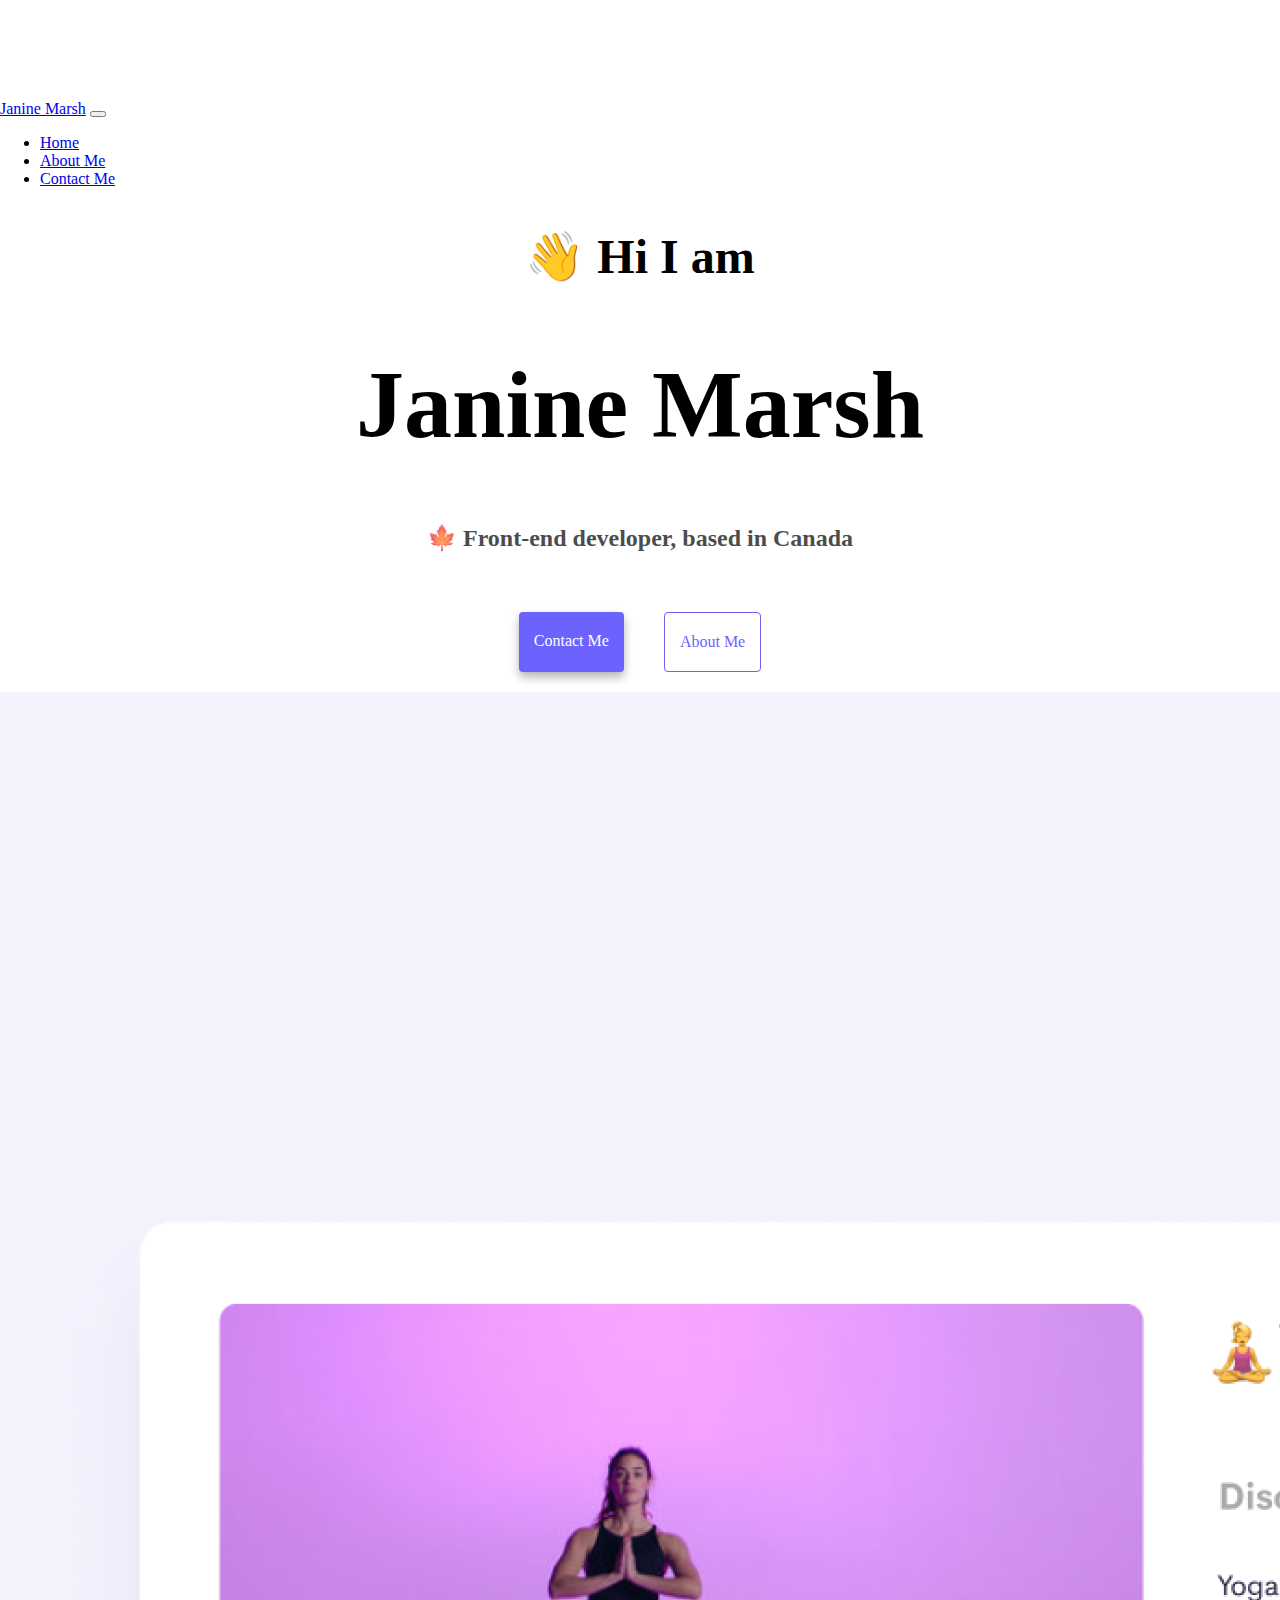
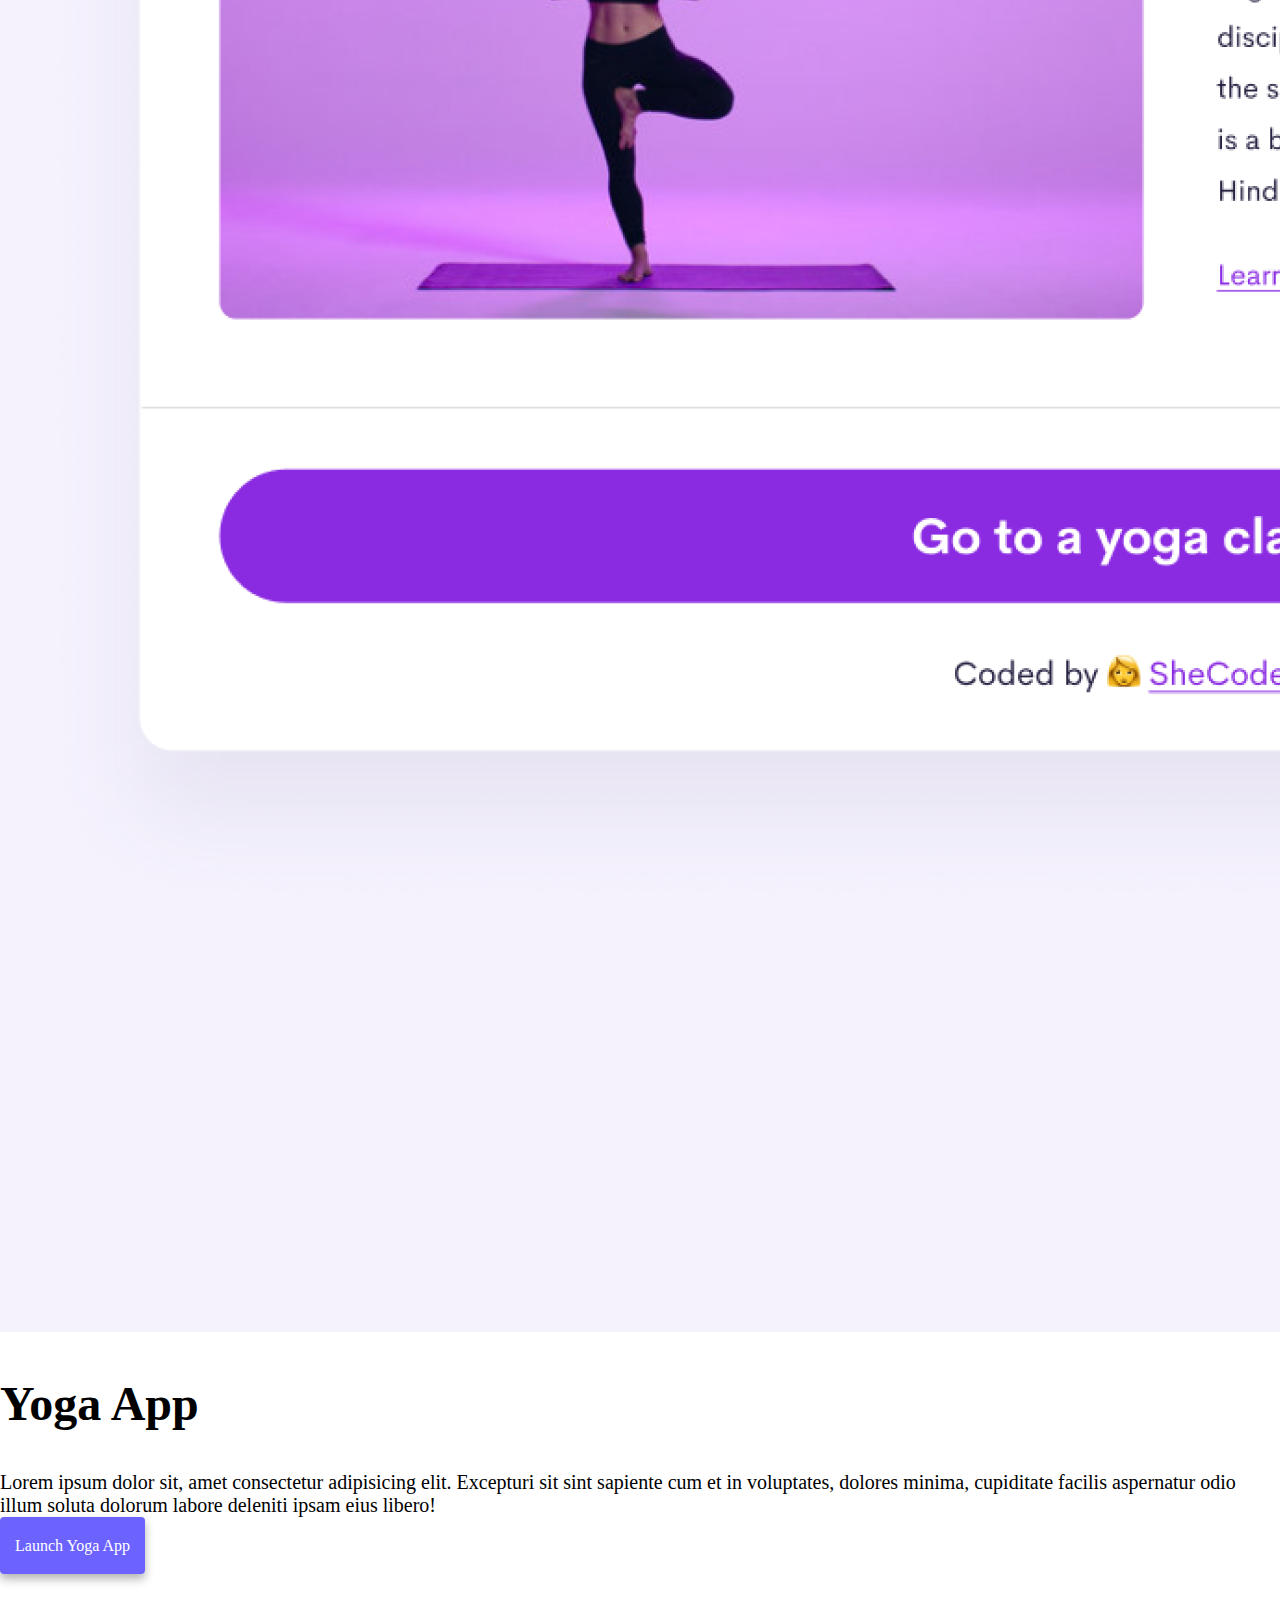
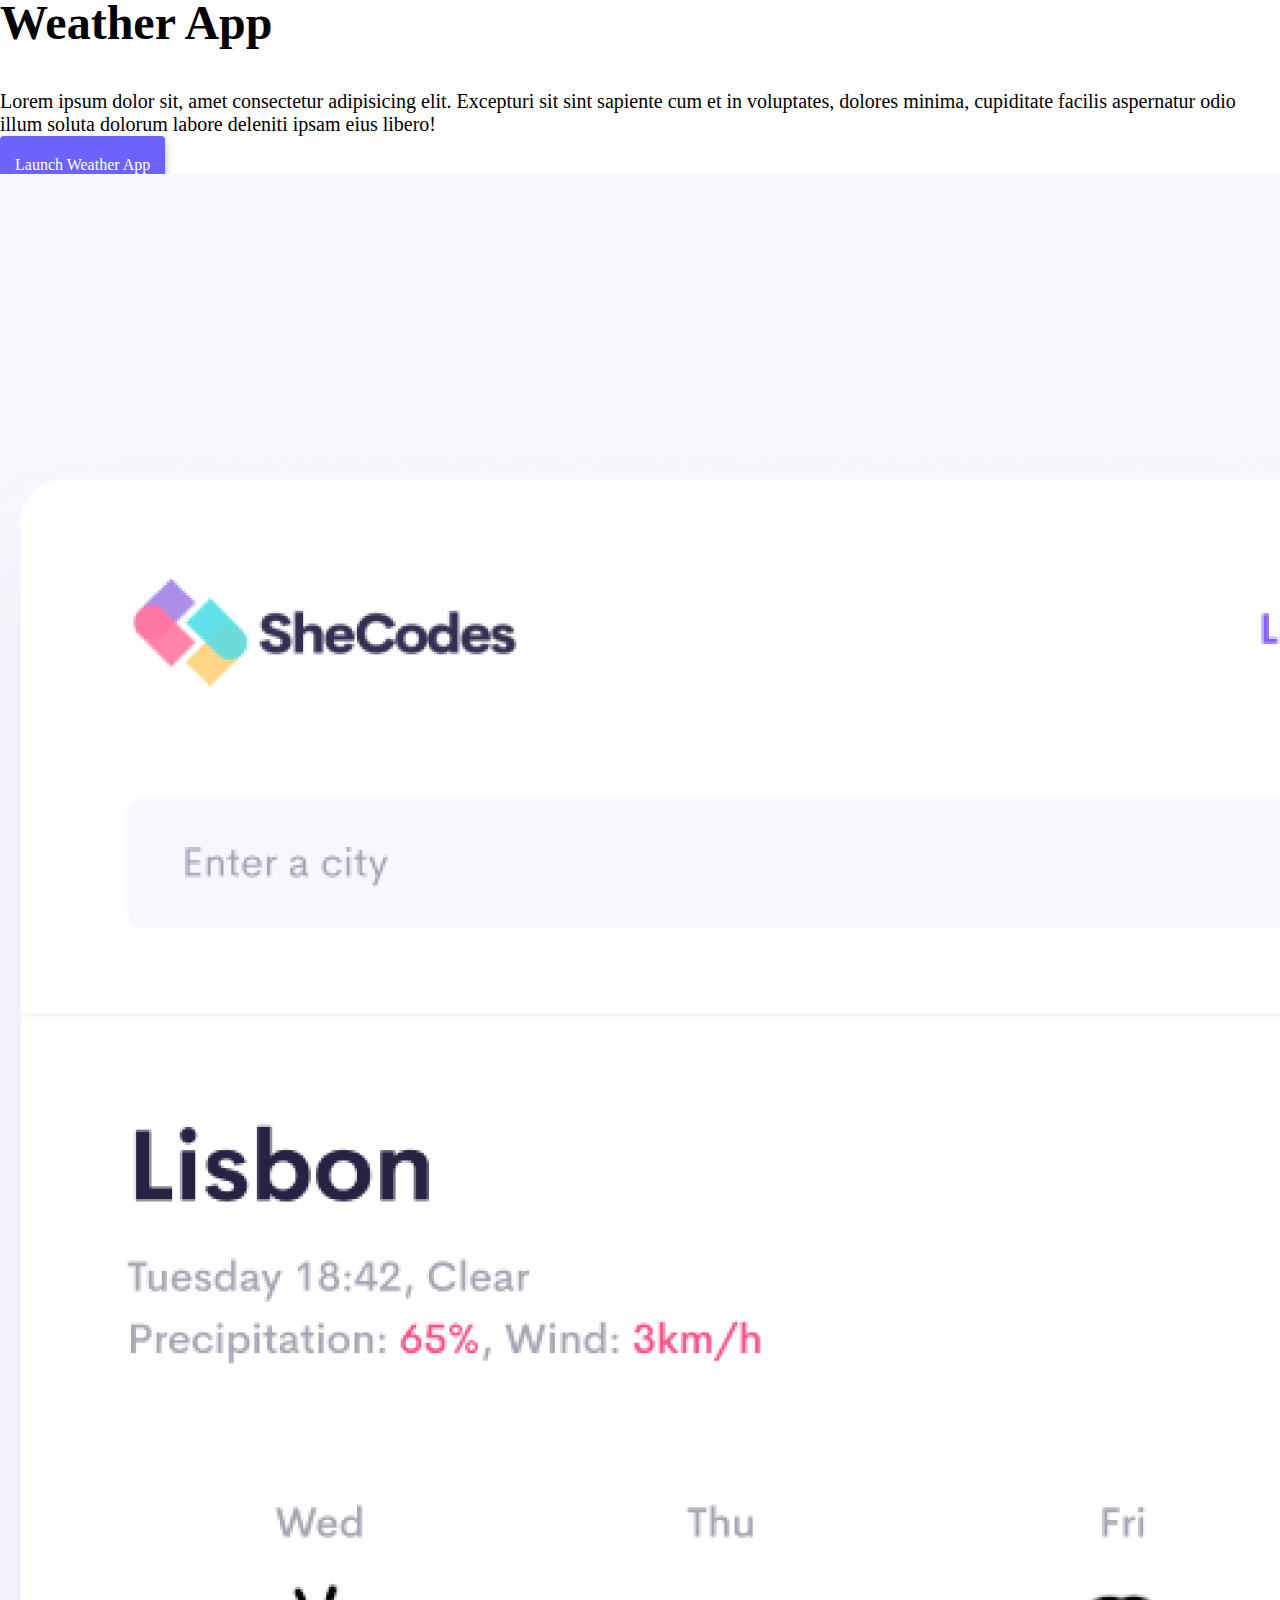
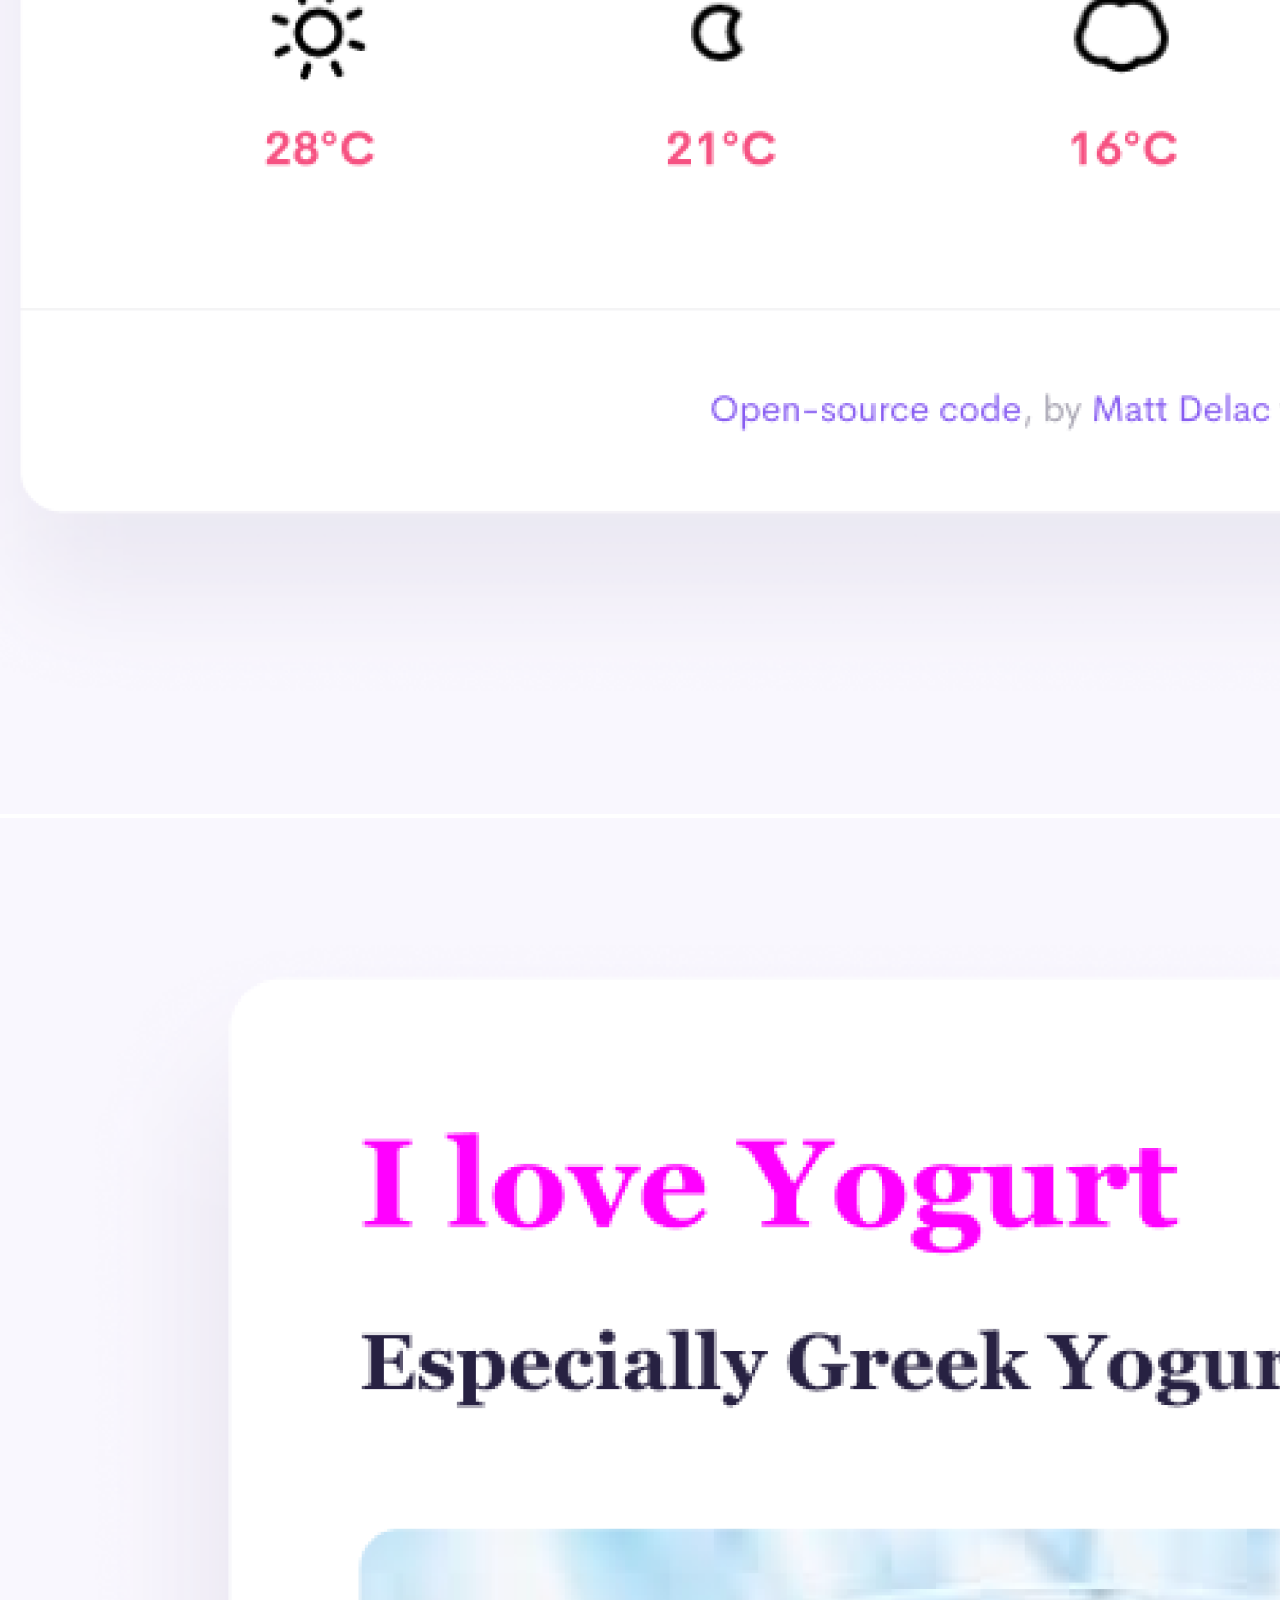
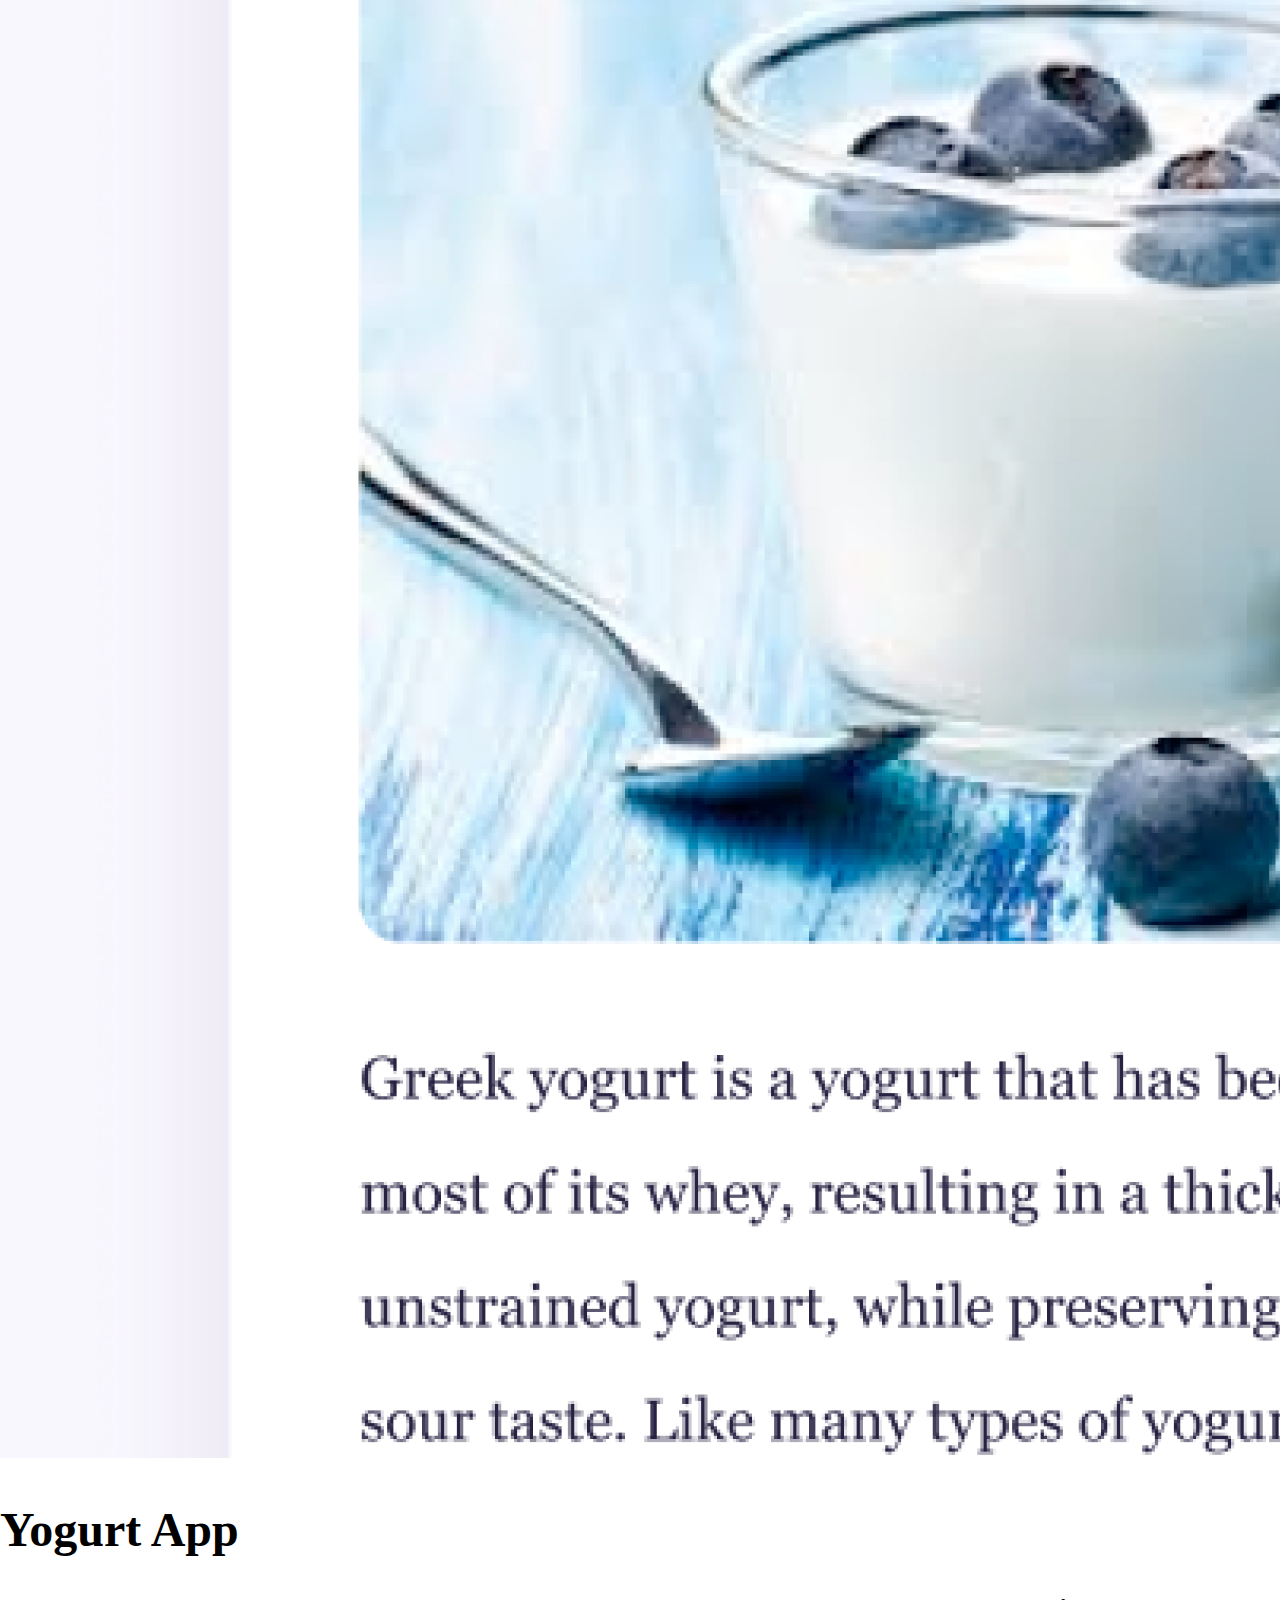
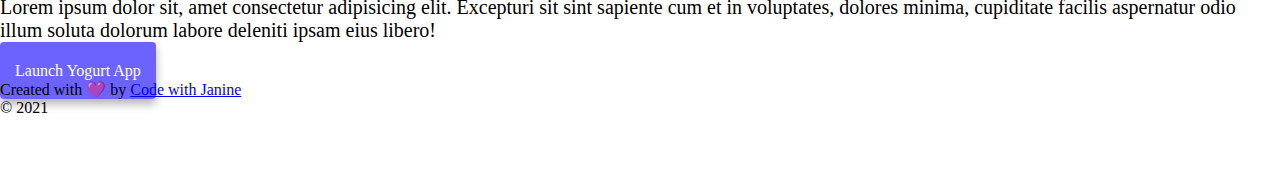
<file: index.html>
<!DOCTYPE html>
<html lang="en">
  <head>
    <meta charset="UTF-8" />
    <meta http-equiv="X-UA-Compatible" content="IE=edge" />
    <meta name="viewport" content="width=device-width, initial-scale=1.0" />
    <meta name="description" content="Portfolio website for Janine Marsh, a frontend developer in Canada. Discover apps that she has created, such as a Weather App, Yoga App, and Yogurt App. ">
    <title>Front-end Developer | Janine Marsh</title>

    <link
      href="https://cdn.jsdelivr.net/npm/bootstrap@5.0.0-beta2/dist/css/bootstrap.min.css"
      rel="stylesheet"
      integrity="sha384-BmbxuPwQa2lc/FVzBcNJ7UAyJxM6wuqIj61tLrc4wSX0szH/Ev+nYRRuWlolflfl"
      crossorigin="anonymous"
    />
    <script
      src="https://cdn.jsdelivr.net/npm/bootstrap@5.0.0-beta2/dist/js/bootstrap.bundle.min.js"
      integrity="sha384-b5kHyXgcpbZJO/tY9Ul7kGkf1S0CWuKcCD38l8YkeH8z8QjE0GmW1gYU5S9FOnJ0"
      crossorigin="anonymous"
    ></script>
    <link rel="stylesheet" href="style.css" />
  </head>
  <body>
    <nav class="navbar navbar-expand-lg navbar-light bg-light fixed-top">
      <div class="container-fluid">
        <a class="navbar-brand ps-5" href="index.html" title="Janine Marsh">Janine Marsh</a>
        <button
          class="navbar-toggler"
          type="button"
          data-bs-toggle="collapse"
          data-bs-target="#navbarNav"
          aria-controls="navbarNav"
          aria-expanded="false"
          aria-label="Toggle navigation"
        >
          <span class="navbar-toggler-icon"></span>
        </button>
        <div class="collapse navbar-collapse" id="navbarNav">
          <ul class="navbar-nav">
            <li class="nav-item">
              <a class="nav-link active" aria-current="page" href="index.html" title="Homepage"
                >Home</a
              >
            </li>
            <li class="nav-item">
              <a class="nav-link" href="about.html" title="About Me">About Me</a>
            </li>
            <li class="nav-item">
              <a class="nav-link" href="about.html#contact" title="Contact Me">Contact Me</a>
            </li>
          </ul>
        </div>
      </div>
    </nav>
    <div class="heading mt-5">
      <h2 class="text-center">👋 Hi I am</h2>
      <h1 class="text-center">Janine Marsh</h1>

      <h3 class="text-center">🍁 Front-end developer, based in Canada</h3>
    </div>
    <div class="navigation-links">
      <a href="about.html#contact" class="contact-link">Contact me</a>
      <a href="about.html" class="about-link">About me</a>
    </div>
    <div class="container">
      <div class="row">
        <div class="col-6 pt-5">
          <img src="images/yoga.png" class="app-img img-fluid rounded" alt="yoga" />
        </div>
        <div class="col-sm-6 pt-5">
          <h2>Yoga App</h2>
          <p class="pt-2">
            Lorem ipsum dolor sit, amet consectetur adipisicing elit. Excepturi
            sit sint sapiente cum et in voluptates, dolores minima, cupiditate
            facilis aspernatur odio illum soluta dolorum labore deleniti ipsam
            eius libero!
          </p>
          <div class="mt-5">
            <a class="primary-link" href="#" title="Yoga App">Launch Yoga App</a>
          </div>
        </div>


        
            <div class="row">
              <div class="col-sm-6 pt-5">
                <h2>Weather App</h2>
                <p class="pt-2">
                  Lorem ipsum dolor sit, amet consectetur adipisicing elit. Excepturi
                  sit sint sapiente cum et in voluptates, dolores minima, cupiditate
                  facilis aspernatur odio illum soluta dolorum labore deleniti ipsam
                  eius libero!
                </p>
                <div class="mt-5">
                    <a class="primary-link" href="#" title="Weather App">Launch Weather App</a>
                  </div>
              </div>
              <div class="col-sm-6 pt-5">
                <img src="images/weather.png" class="app-img img-fluid rounded" alt="yoga" />
                
              </div>
             
                  <div class="row">
                    <div class="col-sm-6 pt-5">
                      <img src="images/yogurt.png" class="app-img img-fluid rounded" alt="yogurt" />
                    </div>
                    <div class="col-sm-6 pt-5">
                      <h2 class="yogurt-heading">Yogurt App</h2>
                      <p class="pt-2">
                        Lorem ipsum dolor sit, amet consectetur adipisicing elit. Excepturi
                        sit sint sapiente cum et in voluptates, dolores minima, cupiditate
                        facilis aspernatur odio illum soluta dolorum labore deleniti ipsam
                        eius libero!
                      </p>
                      <div class="mt-5">
                        <a class="primary-link" href="#" title="Yogurt App">Launch Yogurt App</a>
                      </div>
                    </div>

                    <footer class="text-center mt-5">
                        Created with 💜 by
                        <a href="https://twitter.com/CodeWithJanine" target="_blank"
                          >Code with Janine</a
                        >
                        <br>
                        &copy 2021
                      </footer>

        
        </div>
      </div>
    </div>
  </body>
</html>
</file>
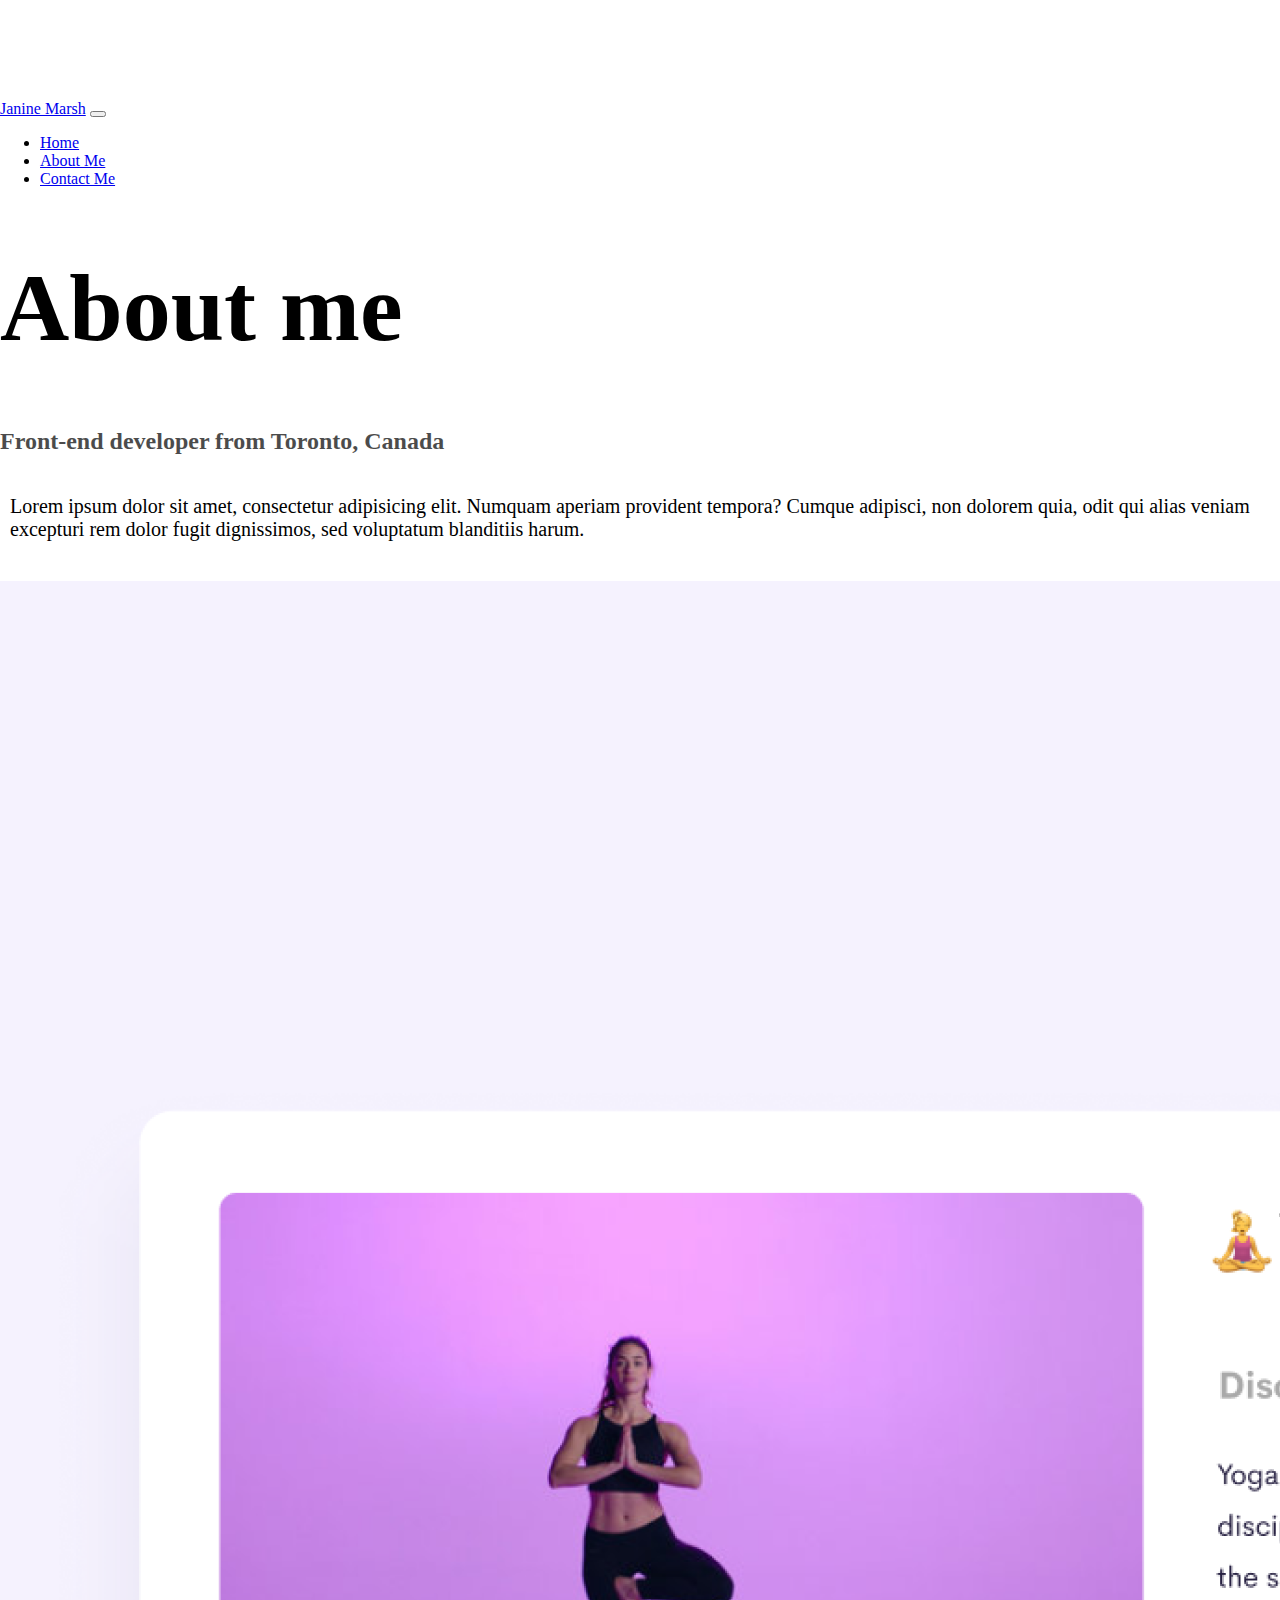
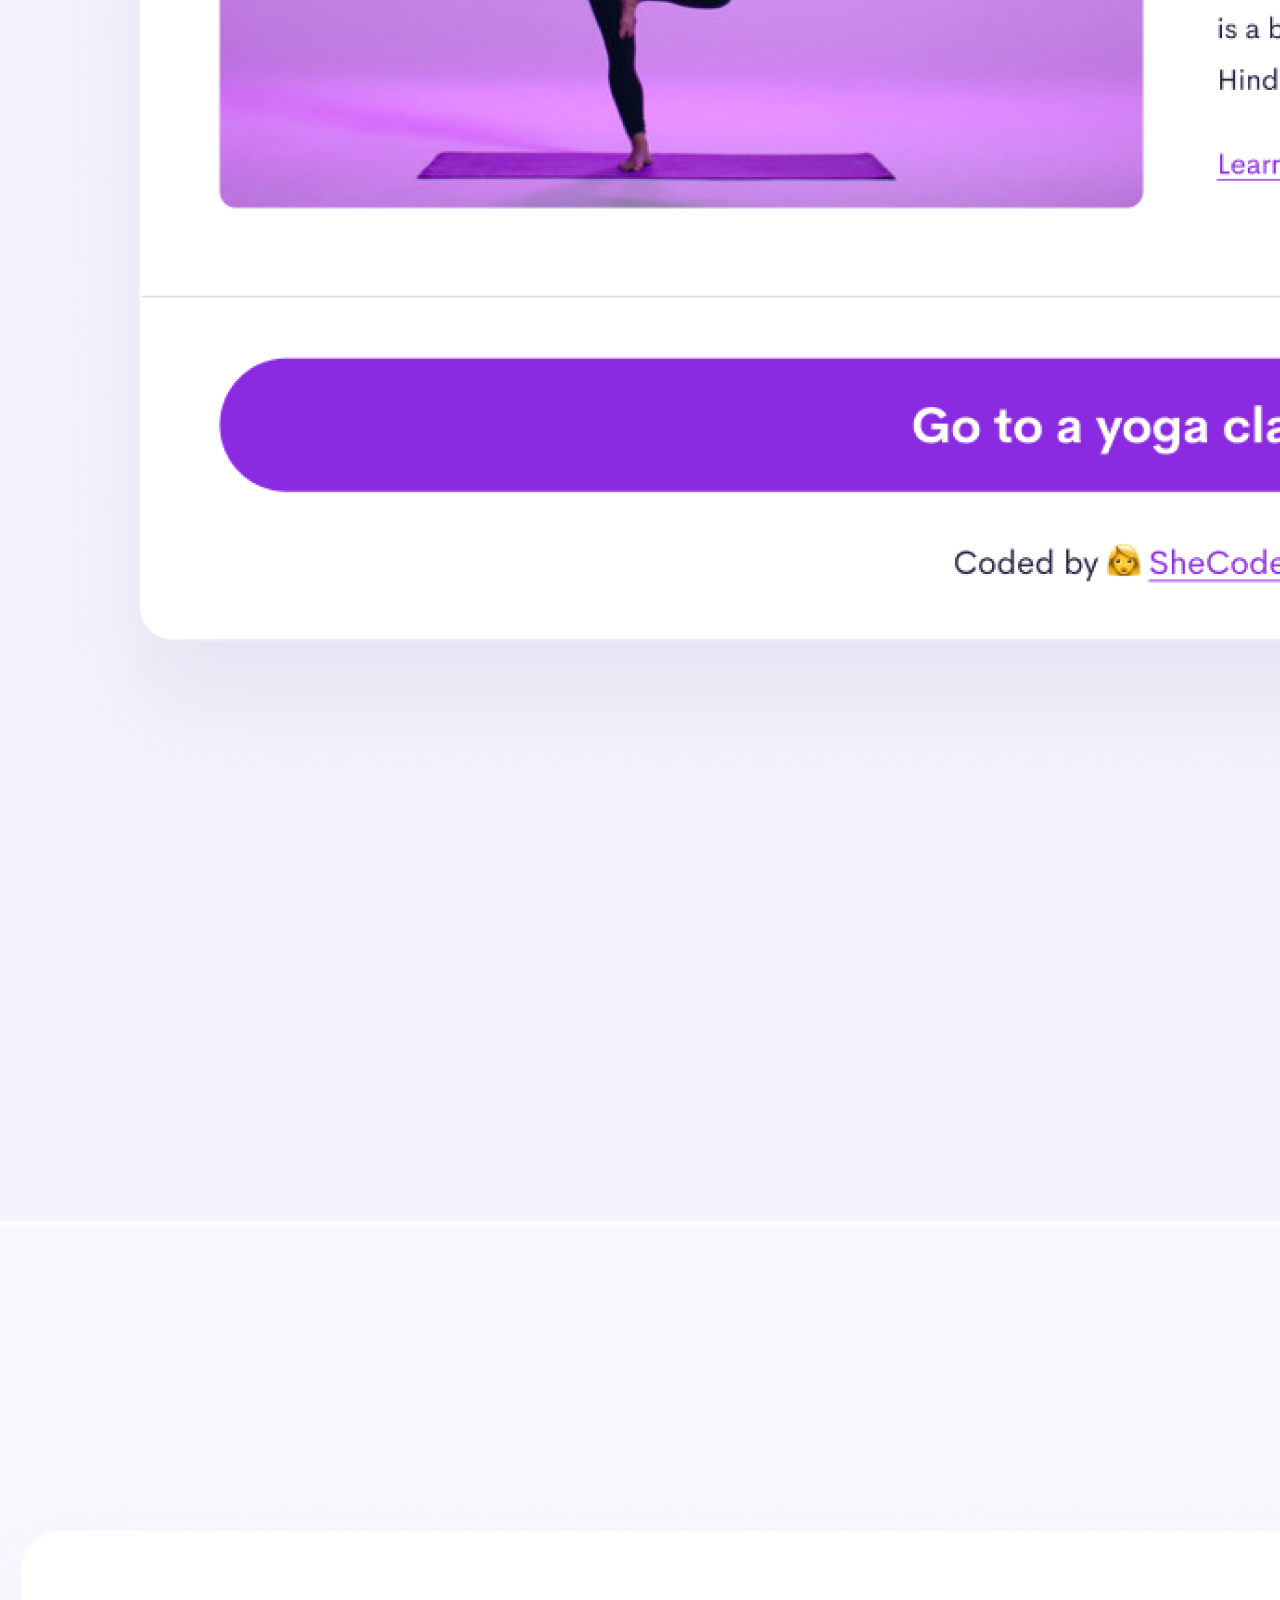
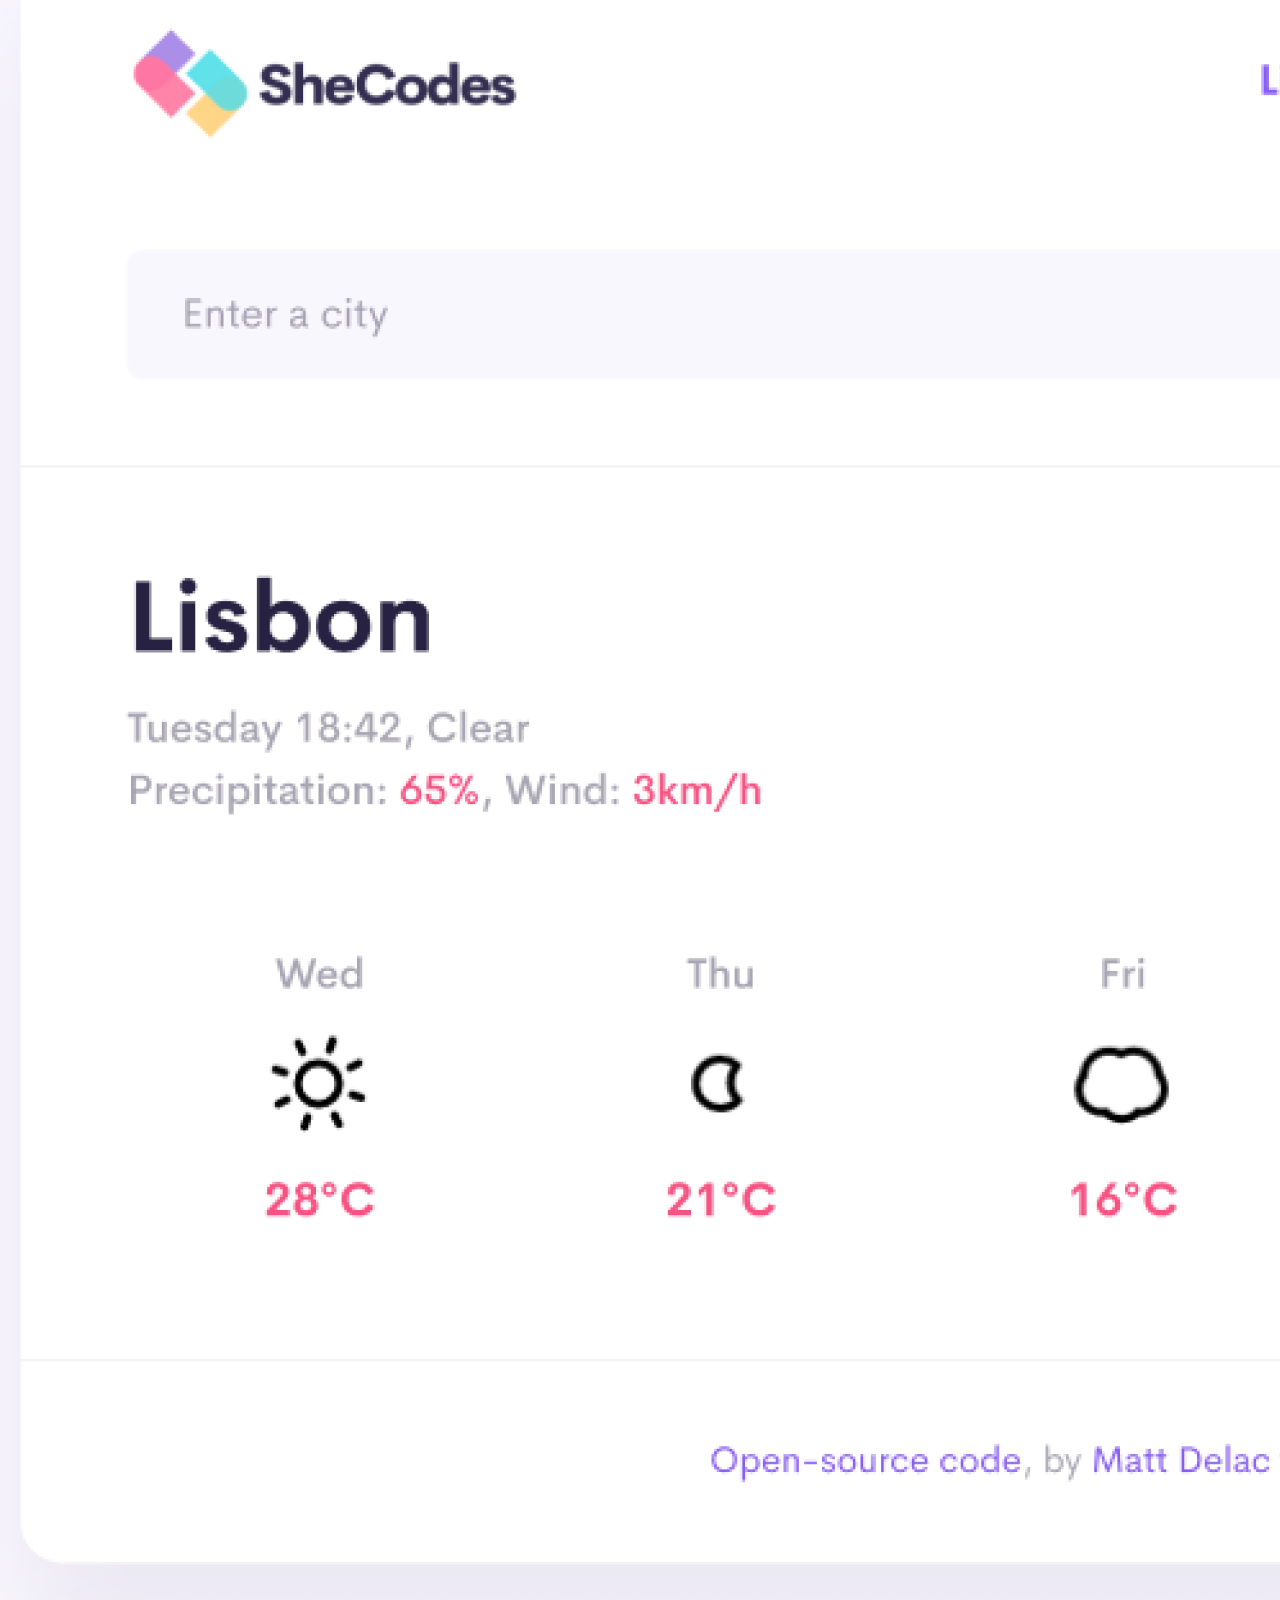
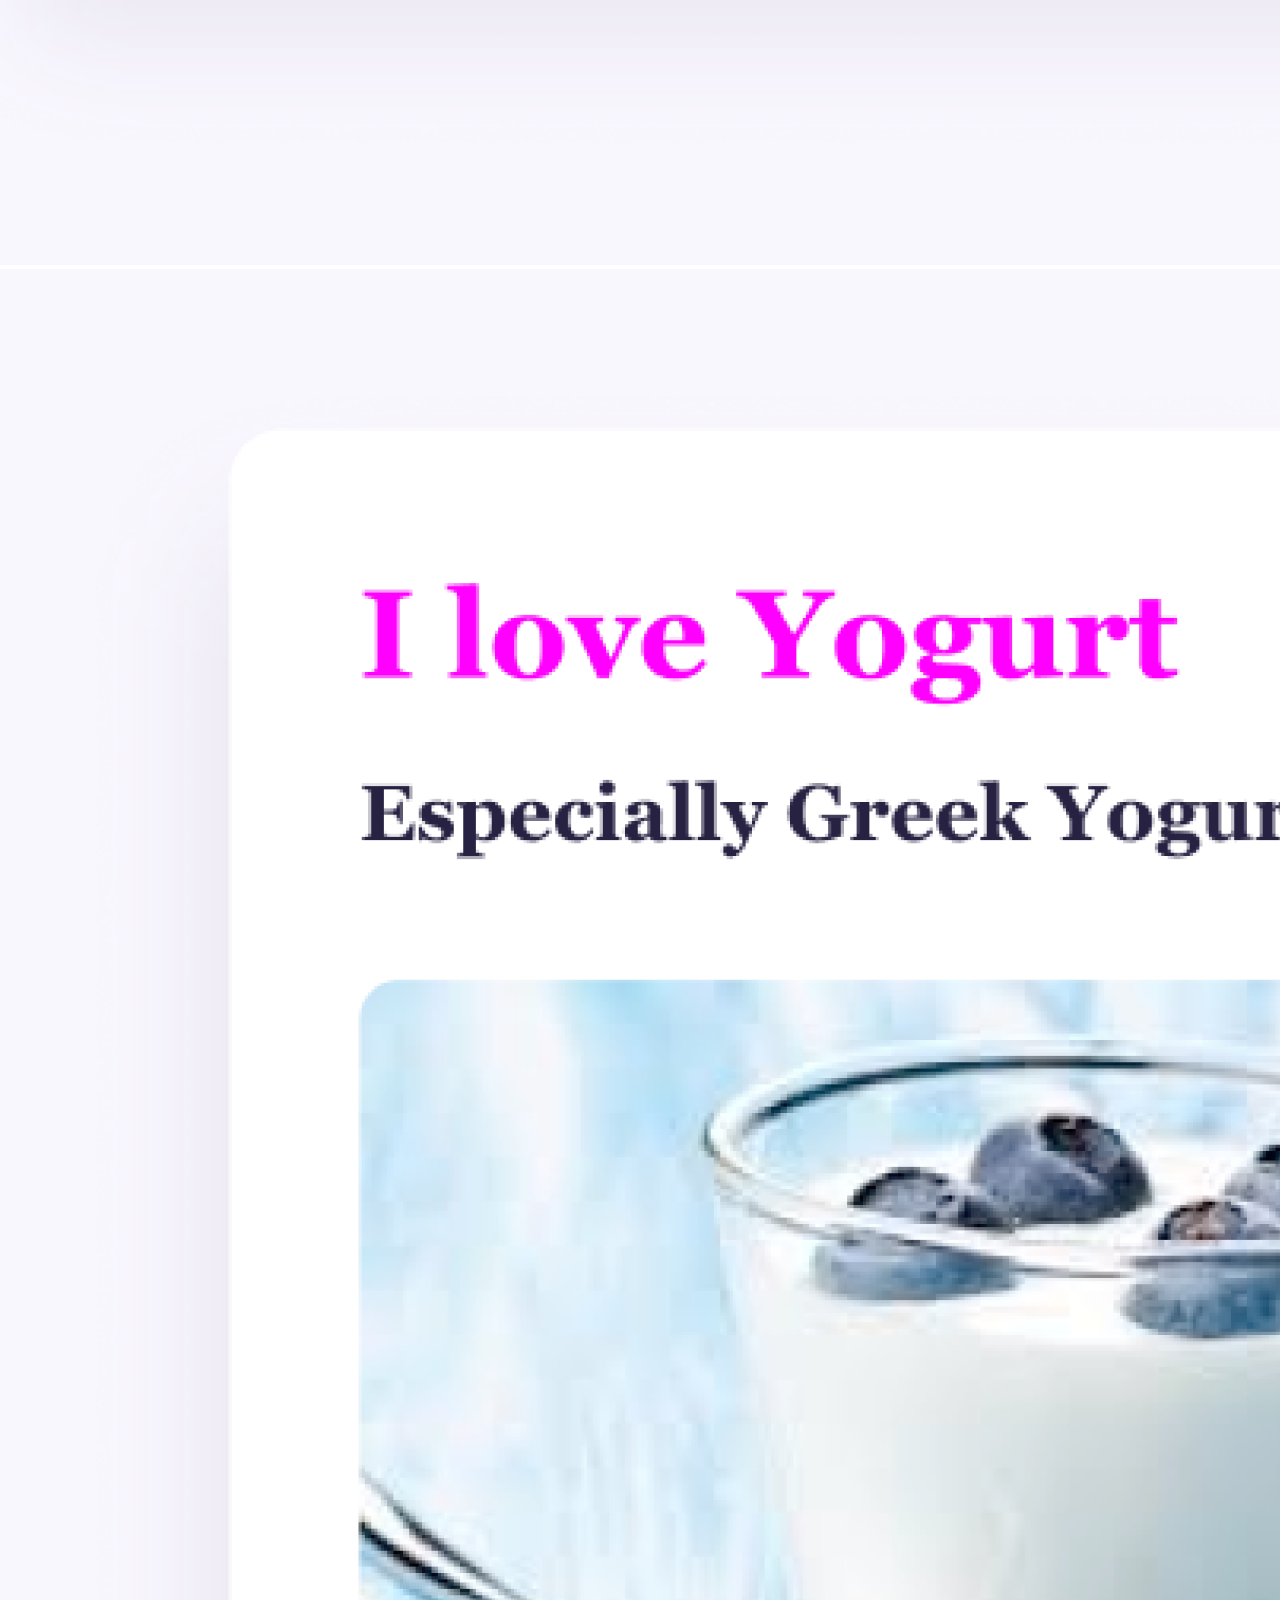
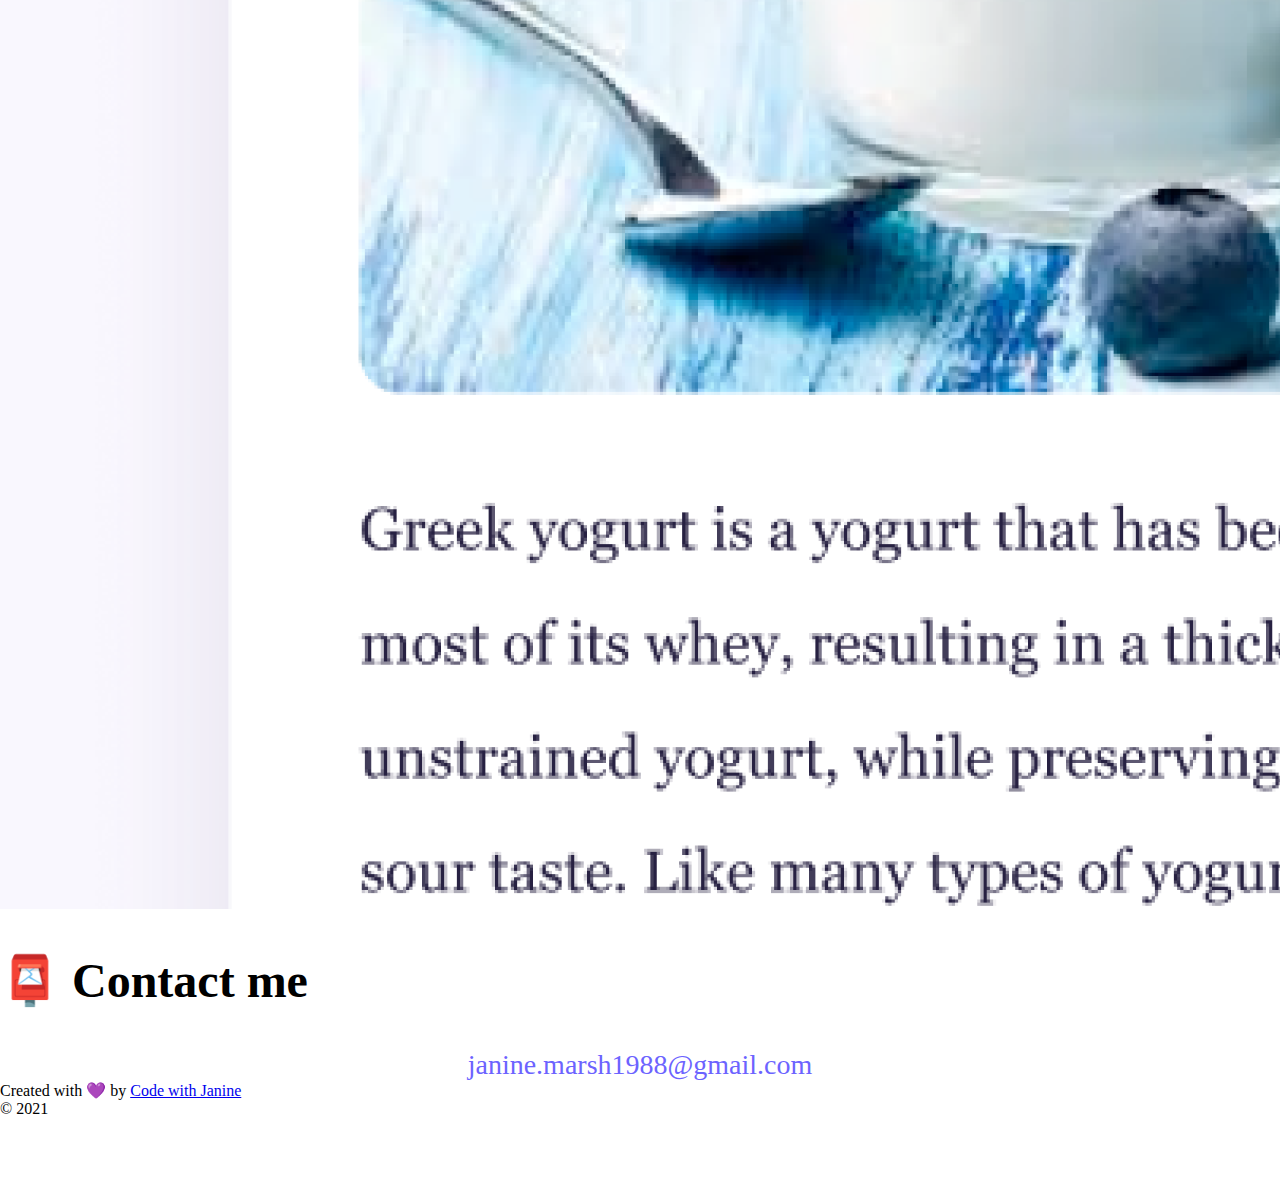
<file: about.html>
<!DOCTYPE html>
<html lang="en">
  <head>
    <meta charset="UTF-8" />
    <meta http-equiv="X-UA-Compatible" content="IE=edge" />
    <meta name="viewport" content="width=device-width, initial-scale=1.0" />

    <link
      href="https://cdn.jsdelivr.net/npm/bootstrap@5.0.0-beta2/dist/css/bootstrap.min.css"
      rel="stylesheet"
      integrity="sha384-BmbxuPwQa2lc/FVzBcNJ7UAyJxM6wuqIj61tLrc4wSX0szH/Ev+nYRRuWlolflfl"
      crossorigin="anonymous"
    />
    <script
      src="https://cdn.jsdelivr.net/npm/bootstrap@5.0.0-beta2/dist/js/bootstrap.bundle.min.js"
      integrity="sha384-b5kHyXgcpbZJO/tY9Ul7kGkf1S0CWuKcCD38l8YkeH8z8QjE0GmW1gYU5S9FOnJ0"
      crossorigin="anonymous"
    ></script>
    <link rel="stylesheet" href="style.css" />
    <title>About Janine Marsh</title>
  </head>
  <body class="mt-5">
    <nav class="navbar navbar-expand-lg navbar-light bg-light fixed-top">
      <div class="container-fluid">
        <a class="navbar-brand ps-5" href="index.html">Janine Marsh</a>
        <button
          class="navbar-toggler"
          type="button"
          data-bs-toggle="collapse"
          data-bs-target="#navbarNav"
          aria-controls="navbarNav"
          aria-expanded="false"
          aria-label="Toggle navigation"
        >
          <span class="navbar-toggler-icon"></span>
        </button>
        <div class="collapse navbar-collapse" id="navbarNav">
          <ul class="navbar-nav">
            <li class="nav-item">
              <a class="nav-link active" aria-current="page" href="index.html"
                >Home</a
              >
            </li>
            <li class="nav-item">
              <a class="nav-link" href="about.html">About Me</a>
            </li>
            <li class="nav-item">
              <a class="nav-link" href="about.html#contact">Contact Me</a>
            </li>
          </ul>
        </div>
      </div>
    </nav>
    <div class="heading mt-5"></div>
    <h1 class="text-center">About me</h1>
    <h3 class="text-center">Front-end developer from Toronto, Canada</h3>
  </div>
    <div class="about-paragraphs">
      <p>
        Lorem ipsum dolor sit amet, consectetur adipisicing elit. Numquam
        aperiam provident tempora? Cumque adipisci, non dolorem quia, odit qui
        alias veniam excepturi rem dolor fugit dignissimos, sed voluptatum
        blanditiis harum.
      </p>
    </div>

<div class="container">
  <div class="row">
    <div class="col-sm-4">
      <img src="images/yoga.png" class="img-fluid border border-5 border-white p-1 rounded shadow" alt="yoga">
    </div>
    <div class="col-sm-4">
        <img src="images/weather.png" class="img-fluid border border-5 border-white p-1 rounded shadow" alt="weather">
      </div>
      <div class="col-sm-4">
          <img src="images/yogurt.png" class="img-fluid border border-5 border-white p-1 rounded shadow" alt="yogurt">
        </div>
  </div>
</div>

    <div id="contact" class="mt-4">
      <h2 class="text-center">📮 Contact me</h2>

      <a href="mailto:janine.marsh1988@gmail.com" class="email-link" title="Email Me">
        janine.marsh1988@gmail.com
      </a>
    </div>
    <footer class="text-center mt-5">
        Created with 💜 by
        <a href="https://twitter.com/CodeWithJanine" target="_blank" title="Connect on Twitter"
          >Code with Janine</a
        >
        <br>
        &copy 2021
      </footer>
  </body>
</html>
</file>
<file: style.css>
:root {
    --primary-color: #6c63ff;
    --secondary-color: #f5f2fe;
    --box-shadow: 0 5px 10px rgba(0, 0, 0, 0.3);
  }
  
  * {
    box-sizing: border-box;
  }
  
  body {
    margin: 60px auto;
    margin-top: 100px;
  }
  
  .heading {
    text-align: center;
    margin: 0;
  }
  
  h1 {
    font-size: 96px;
  }
  
  h2 {
    font-size: 48px;
  }
  
  h3 {
    font-size: 24px;
    opacity: 0.7;
  }
  
  
  p {
    font-size: 20px;
  }
  
  .navigation-links {
    display: flex;
    margin-top: 40px;
    justify-content: center;
  }
  
  .navigation-links a {
    margin: 20px;
    border-radius: 4px;
    padding: 20px 15px;
    text-decoration: none;
    text-transform: capitalize;
  }
  
  .contact-link {
    background: var(--primary-color);
    box-shadow: var(--box-shadow);
    color: white;
  }
  
  .about-link {
    color: var(--primary-color);
    border: 1px solid var(--primary-color);
  }
  
  .homepage-link {
    color: var(--primary-color);
    text-align: center;
    display: block;
  }
  
  .primary-link {
    border-radius: 4px;
    padding: 20px 15px;
    margin-top: 10px;
    text-decoration: none;
    text-transform: capitalize;
    background: var(--primary-color);
    box-shadow: var(--box-shadow);
    color: white;
  }
  
  .about-paragraphs {
    display: flex;
    margin: 30px 0;
  }
  
  .about-paragraphs p {
    margin: 10px;
    font-size: 20px;
  }
  
  .email-link {
    display: flex;
    justify-content: center;
    color: var(--primary-color);
    font-size: 28px;
    text-decoration: none;
  }
  
  .email-link:hover {
    text-decoration: underline;
  }

  @media (max-width: 580px) {
      .app-img {
          display: none;
      } 
      .yogurt-heading {
          margin-top: -100px;
      }

      .container {
          text-align: center;
      }

      p {
          text-align: center;
      }

      h1 {
          font-size: 70px;
      }
      h2 {
          font-size: 35px;
      }
      h3 {
          font-size: 18px;
      }
      p {
          font-size: 18px;
      }
  }
</file>
